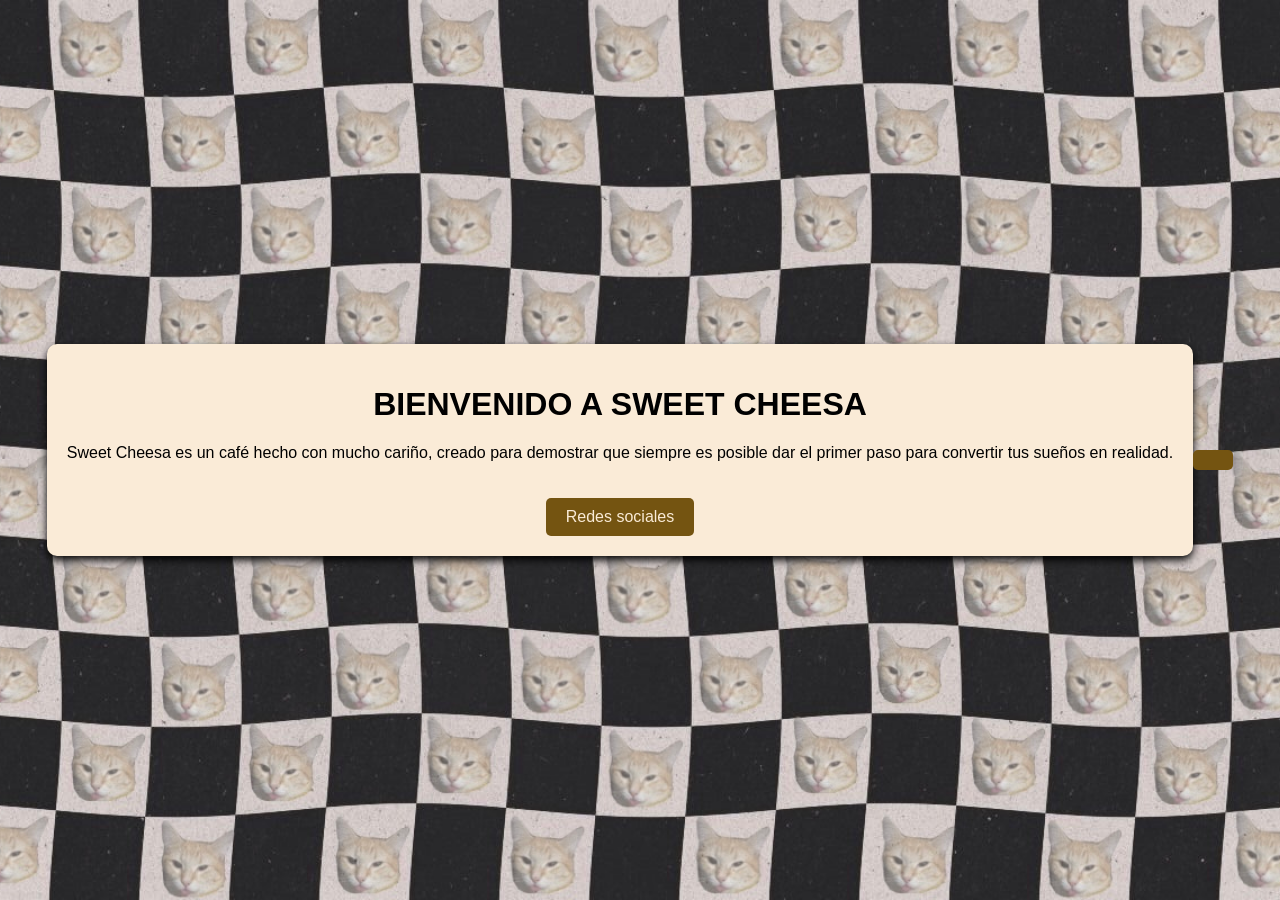
<file: index.html>
<!DOCTYPE html>
<html lang="es-MEX">
<head>
    <meta charset="UTF-8">
    <meta name="viewport" content="width=device-width, initial-scale=1.0">
    <title>Document</title>
    <link rel="stylesheet" href="style.css">
</head>
<body>
    
 <div class="contenedor">
    <h1>BIENVENIDO A SWEET CHEESA</h1>
    <p>Sweet Cheesa es un café hecho con mucho cariño, creado para demostrar que siempre es posible dar el primer paso para convertir tus sueños en realidad.</p>
    <a href="menu.html" class="boton-redireccion">
        Redes sociales 

</div>


</body>
</html>
</file>
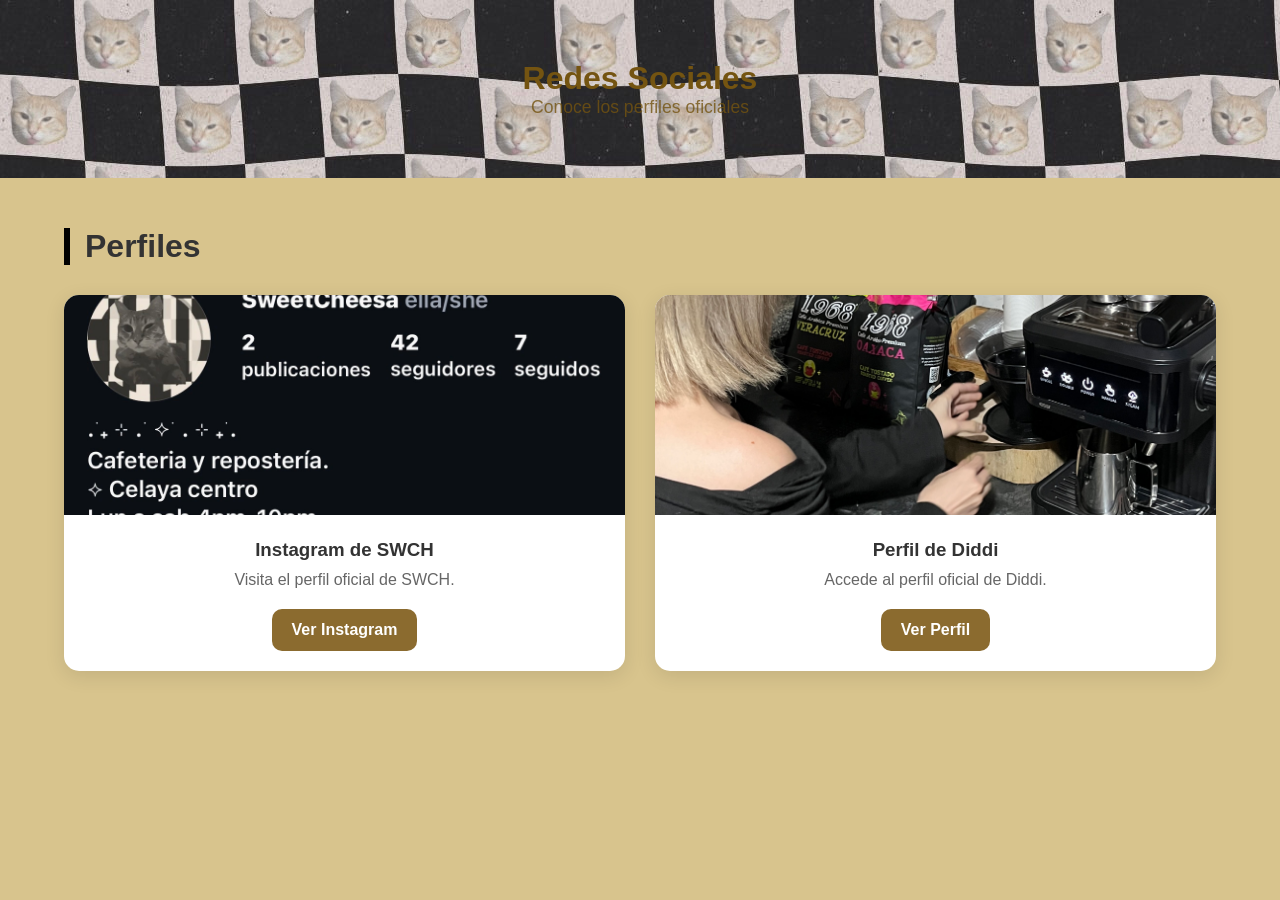
<file: menu.html>
<!DOCTYPE html>
<html lang="es">
<head>
    <meta charset="UTF-8">
    <meta name="viewport" content="width=device-width, initial-scale=1.0">
    <title>Redes sociales</title>

    <style>

        *{
            margin:0;
            padding:0;
            box-sizing:border-box;
            font-family:Arial, Helvetica, sans-serif;
        }

        body{
            background:#d8c48d;
            color:#333;
        }

        header{
            background-image: url(cheesahorizontal.jpg);
            color:rgb(116, 84, 17);
            text-align:center;
            padding:60px 30px;
        }

        header p{
            font-size:1.1rem;
            opacity:.8;
        }

        .contenedor{
            width:90%;
            max-width:1200px;
            margin:auto;
            padding:50px 0;
        }

        .categoria{
            margin-bottom:60px;
        }

        .categoria h2{
            margin-bottom:30px;
            border-left:6px solid #000000;
            padding-left:15px;
            font-size:2rem;
        }

        .productos{
            display:grid;
            grid-template-columns:repeat(auto-fit,minmax(260px,1fr));
            gap:30px;
        }

        .card{
            background:white;
            border-radius:15px;
            overflow:hidden;
            box-shadow:0 5px 20px rgba(0,0,0,.1);
            transition:.3s;
            text-align:center;
        }

        .card:hover{
            transform:translateY(-8px);
        }

        .card img{
            width:100%;
            height:220px;
            object-fit:cover;
        }

        .info{
            padding:20px;
        }

        .info h3{
            margin-bottom:10px;
        }

        .info p{
            color:#666;
            margin-bottom:20px;
        }

        .btn{
            display:inline-block;
            padding:12px 20px;
            background:#8b6b2f;
            color:white;
            text-decoration:none;
            border-radius:10px;
            font-weight:bold;
            transition:.3s;
        }

        .btn:hover{
            background:#a5833a;
        }

    </style>

</head>

<body>

<header>
    <h1>Redes Sociales</h1>
    <p>Conoce los perfiles oficiales</p>
</header>

<div class="contenedor">

    <section class="categoria">

        <h2>Perfiles</h2>

        <div class="productos">

            <!-- Instagram SWCH -->
            <div class="card">
                <img src="SwchIG.jpeg" alt="SWCH">
                <div class="info">
                    <h3>Instagram de SWCH</h3>
                    <p>Visita el perfil oficial de SWCH.</p>
                    <a class="btn" href="https://www.instagram.com/swch.coffee?vrfl=MTlnN2EwYXg4MXN1eA==" target="_blank">
                        Ver Instagram
                    </a>
                </div>
            </div>

            <!-- Perfil Diddi -->
            <div class="card">
                <img src="ddiub.jpeg" alt="Diddi">
                <div class="info">
                    <h3>Perfil de Diddi</h3>
                    <p>Accede al perfil oficial de Diddi.</p>
                    <a class="btn" href="https://www.instagram.com/diddi" target="_blank">
                        Ver Perfil
                    </a>
                </div>
            </div>

        </div>

    </section>

</div>

</body>
</html>
</file>
<file: style.css>
body,html{
    font-family: Arial, Helvetica, sans-serif;
    height: 100%;
    width: 100vw;
    display: flex;
    justify-content: center;
    align-items: center;
    background: url(cheesahorizontal.jpg) center center;
    background-size: cover;
}
.contenedor{
    text-align: center;
    padding: 20px;
    background-color: antiquewhite;
    border-radius: 10px;
    box-shadow: 0 4px 8px rgba(0, 0, 0.1);
}

.boton-redireccion{
    background-color: rgb(116, 84, 17);
    color: antiquewhite;
    padding: 10px 20px;
    display: inline-block;
    margin-top: 20px;
    border-radius: 5px;
    text-decoration: wavy;
}
</file>
